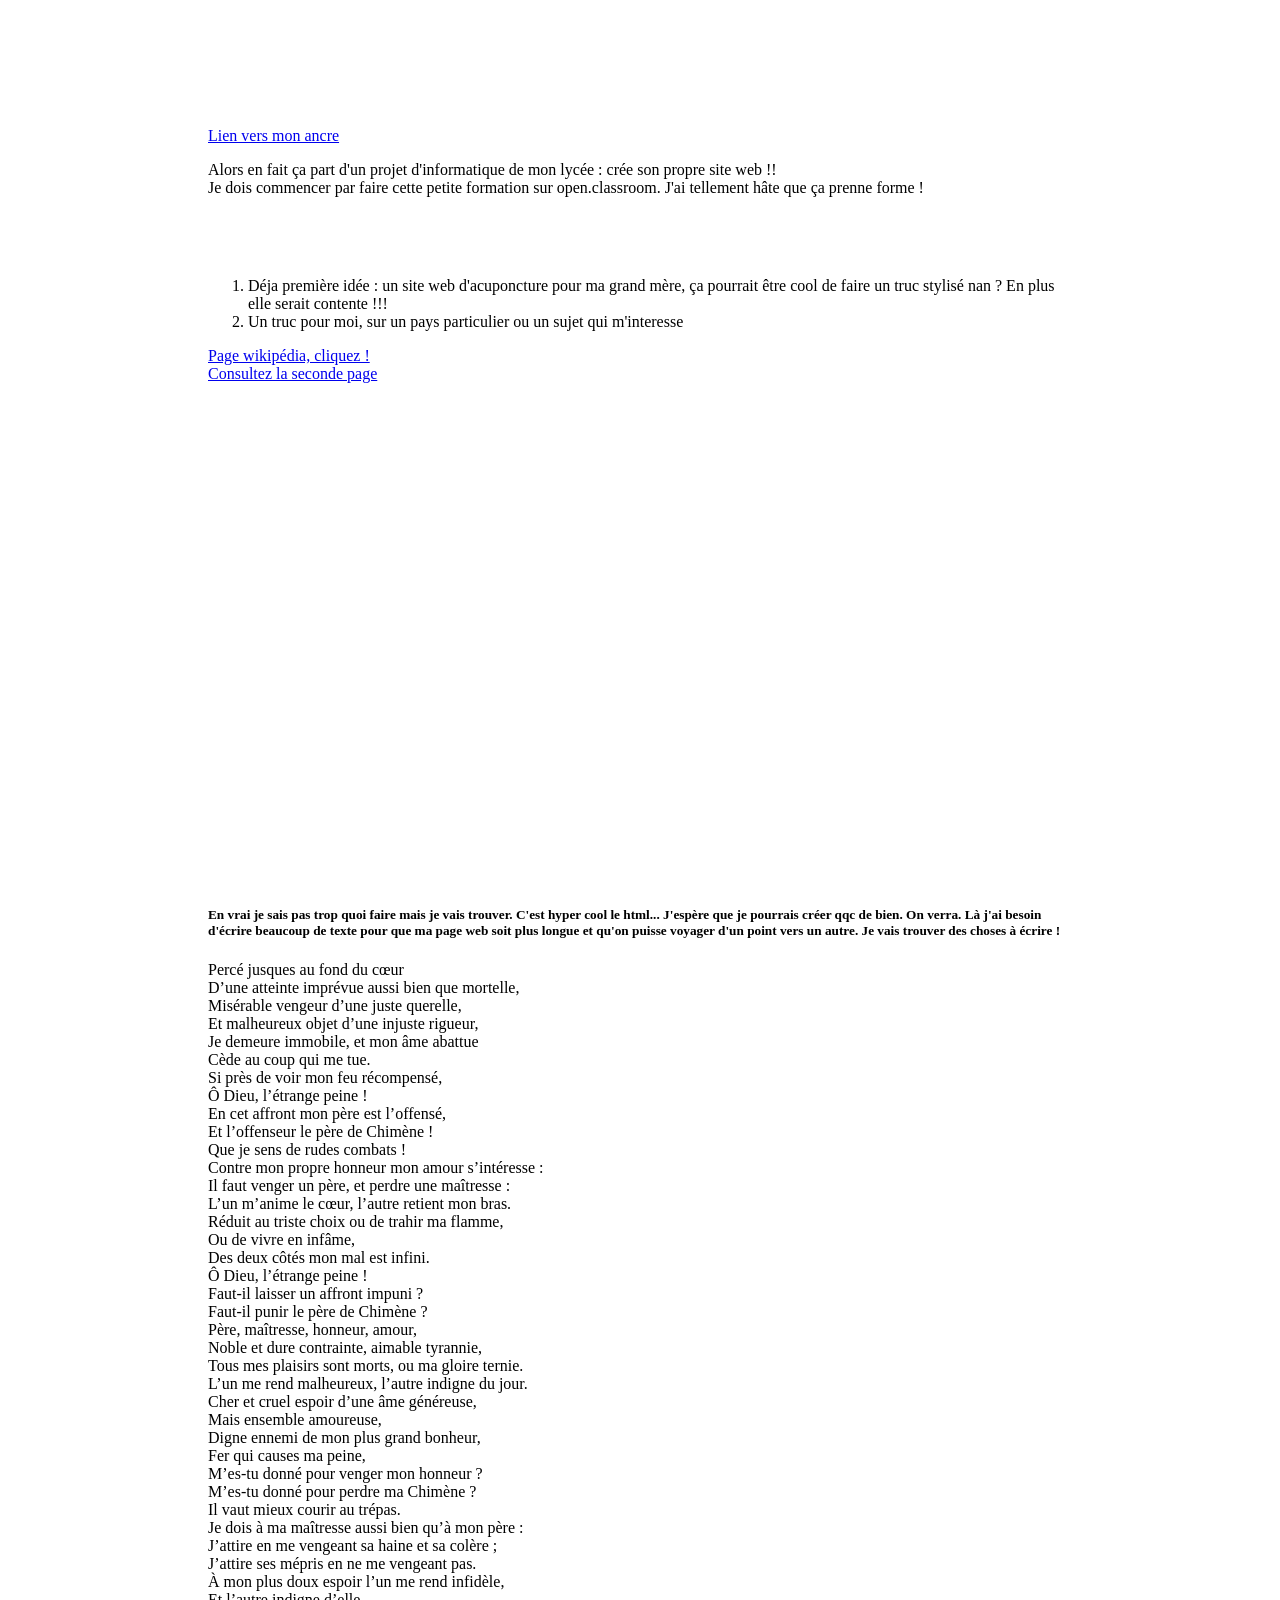
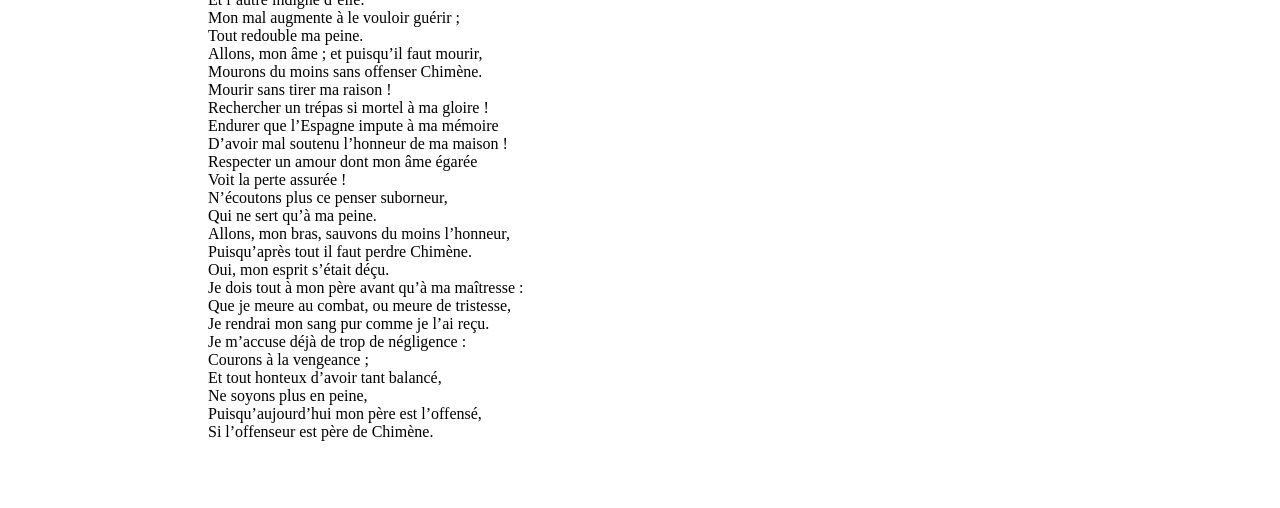
<file: Je me lance.html>
<!DOCTYPE html>
<html lang="fr">
<head>
    <meta charset="utf-8">
    <title>Accueil - projet de collyne</title>
    <link rel="stylesheet" href="first.css"/>
</head>
<body>
    <h1> This website is under construction</h1> 
    <h2>Mais ça va bientitôt devenir un truc de ouf !</h2>
    <a href="#mon_ancre">Lien vers mon ancre </a>
    <p>Alors en fait ça part d'un projet d'informatique de mon lycée : crée son propre site web !! <br> Je dois commencer par faire cette petite formation sur open.classroom. J'ai tellement hâte que ça prenne forme !</p>
    <h1>Mes idées de site : </h1>
    <ol>
        <li> Déja première idée : un site web d'acuponcture pour ma grand mère, ça pourrait être cool de faire un truc stylisé nan ? En plus elle serait contente !!!</li>
        <li> Un truc pour moi, sur un pays particulier ou un sujet qui m'interesse</li>
    </ol>

    <a href="https://fr.wikipedia.org/wiki/Acupuncture">
        Page wikipédia, cliquez !<br>

    <a href="page2.html">
        Consultez la seconde page<br>
    </a>
    <h1>L'Iran est l'un des plus anciens berceaux civilisationnels du monde, ayant été habité par les Élamites dès le IVe millénaire av. J.-C.. Unifié par les Mèdes, le territoire vint à constituer l'un des plus vastes empires à avoir jamais existé, s'étendant de l'est de l'Europe à la vallée de l'Indus sous le règne des Achéménides, ainsi que le plus important foyer du monothéisme zoroastrien pendant plus de mille ans. Conquis en 331 avant notre ère par Alexandre le Grand et placé sous la domination des rois séleucides, l'Iran redevint un empire indépendant au siècle suivant sous l'impulsion des Parthes. Régnant à partir du IIIe siècle de notre ère, les Sassanides érigèrent l'Empire perse au rang de grande puissance de l'Asie de l'Ouest pendant plus de quatre cents ans.

    </h1>
    <h5 id="mon_ancre">En vrai je sais pas trop quoi faire mais je vais trouver. C'est hyper cool le html... J'espère que je pourrais créer qqc de bien. On verra. Là j'ai besoin d'écrire beaucoup de texte pour que ma page web soit plus longue et qu'on puisse voyager d'un point vers un autre. Je vais trouver des choses à écrire !<br></h5>
    <p>Percé jusques au fond du cœur<br>
        D’une atteinte imprévue aussi bien que mortelle,<br>
        Misérable vengeur d’une juste querelle,<br>
        Et malheureux objet d’une injuste rigueur,<br>
        Je demeure immobile, et mon âme abattue<br>
        Cède au coup qui me tue.<br>
        Si près de voir mon feu récompensé,<br>
        Ô Dieu, l’étrange peine !<br>
        En cet affront mon père est l’offensé,<br>
        Et l’offenseur le père de Chimène !<br>
        
        Que je sens de rudes combats !<br>
        Contre mon propre honneur mon amour s’intéresse :<br>
        Il faut venger un père, et perdre une maîtresse :<br>
        L’un m’anime le cœur, l’autre retient mon bras.<br>
        Réduit au triste choix ou de trahir ma flamme,<br>
        Ou de vivre en infâme,<br>
        Des deux côtés mon mal est infini.<br>
        Ô Dieu, l’étrange peine !<br>
        Faut-il laisser un affront impuni ?<br>
        Faut-il punir le père de Chimène ?<br>
        
        Père, maîtresse, honneur, amour,<br>
        Noble et dure contrainte, aimable tyrannie,<br>
        Tous mes plaisirs sont morts, ou ma gloire ternie.<br>
        L’un me rend malheureux, l’autre indigne du jour.<br>
        Cher et cruel espoir d’une âme généreuse,<br>
        Mais ensemble amoureuse,<br>
        Digne ennemi de mon plus grand bonheur,<br>
        Fer qui causes ma peine,<br>
        M’es-tu donné pour venger mon honneur ?<br>
        M’es-tu donné pour perdre ma Chimène ?<br>
        
        Il vaut mieux courir au trépas.<br>
        Je dois à ma maîtresse aussi bien qu’à mon père :<br>
        J’attire en me vengeant sa haine et sa colère ;<br>
        J’attire ses mépris en ne me vengeant pas.<br>
        À mon plus doux espoir l’un me rend infidèle,<br>
        Et l’autre indigne d’elle.<br>
        Mon mal augmente à le vouloir guérir ;<br>
        Tout redouble ma peine.<br>
        Allons, mon âme ; et puisqu’il faut mourir,<br>
        Mourons du moins sans offenser Chimène.<br>
        
        Mourir sans tirer ma raison !<br>
        Rechercher un trépas si mortel à ma gloire !<br>
        Endurer que l’Espagne impute à ma mémoire<br>
        D’avoir mal soutenu l’honneur de ma maison !<br>
        Respecter un amour dont mon âme égarée<br>
        Voit la perte assurée !<br>
        N’écoutons plus ce penser suborneur,<br>
        Qui ne sert qu’à ma peine.<br>
        Allons, mon bras, sauvons du moins l’honneur,<br>
        Puisqu’après tout il faut perdre Chimène.<br>
        
        Oui, mon esprit s’était déçu.<br>
        Je dois tout à mon père avant qu’à ma maîtresse :<br>
        Que je meure au combat, ou meure de tristesse,<br>
        Je rendrai mon sang pur comme je l’ai reçu.<br>
        Je m’accuse déjà de trop de négligence :<br>
        Courons à la vengeance ;<br>
        Et tout honteux d’avoir tant balancé,<br>
        Ne soyons plus en peine,<br>
        Puisqu’aujourd’hui mon père est l’offensé,<br>
        Si l’offenseur est père de Chimène.</p>

        <h2>La suite</h2>
</body>

</html>
</file>
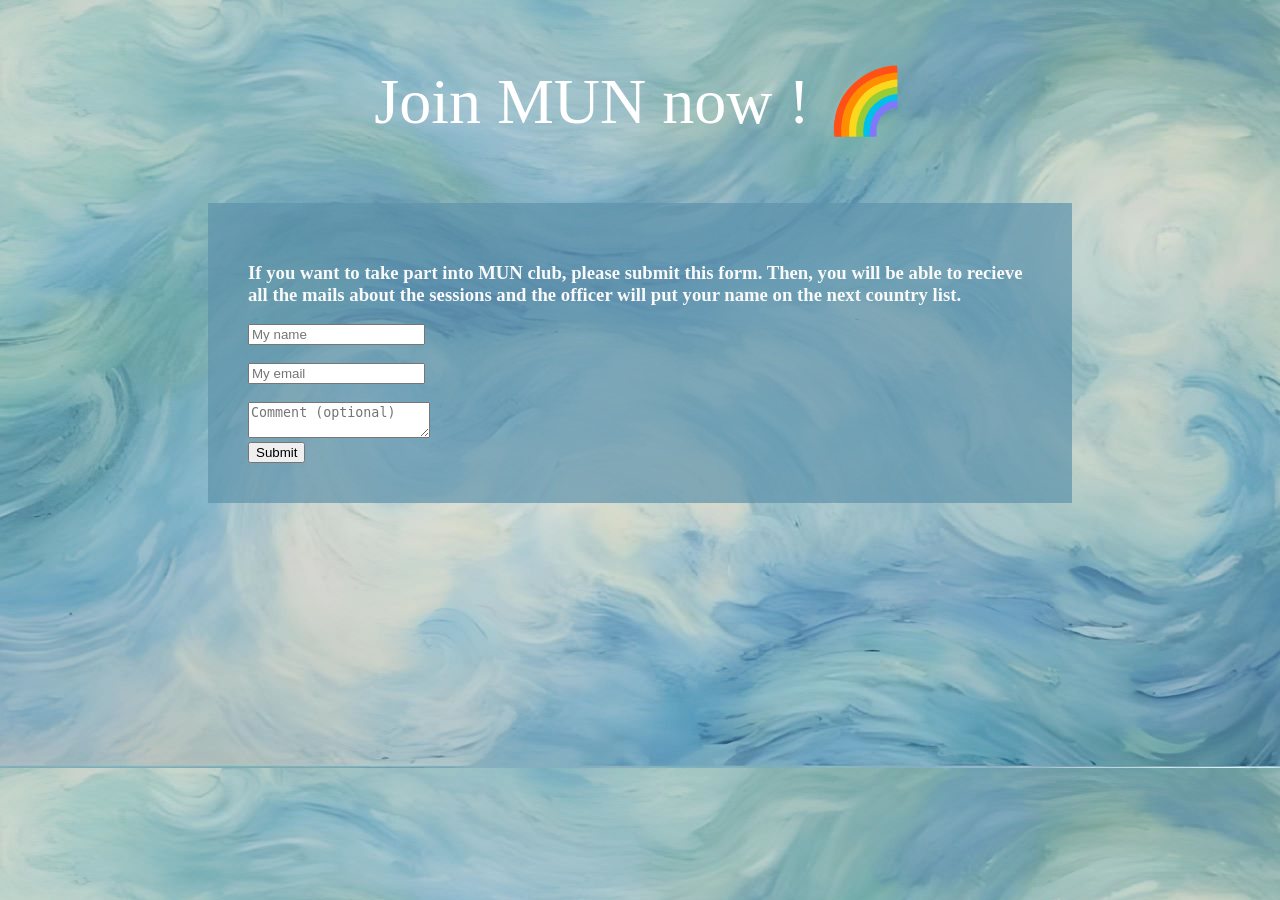
<file: JoinMUN.html>
<!DOCTYPE html>
<html lang="en">
    <meta name="viewport" content="width=device-width, initial-scale=1.0">
<head>
    <meta charset="utf-8">
    
<link rel="stylesheet" href="CSS-join-MUN.css"/>
    <style>
        body {
          background-image: url('notion cover 672.jpg'); 
          background-attachment: fixed;
        }
      </style>

    
<section>
    <style>
        .big-text {
          font-size: 4rem;
          color: white;
        }
        </style>
</section> 
<body>
    <center><p class="big-text"> Join MUN now ! 🌈 </p></center>
    <main>
    
        <div class="fond">


    <h3>If you want to take part into MUN club, please submit this form. Then, you will be able to recieve all the mails about the sessions and the officer will put your name on the next country list.</h3>
           <form id="contact-form">
  <input name="name" placeholder="My name"><br><br>
  <input name="email" placeholder="My email"><br><br>
  <textarea name="comment" placeholder="Comment (optional)"></textarea><br>
  <button type="submit">Submit</button>
</form>

<script>
  document.getElementById('contact-form').addEventListener('submit', function(e) {
    e.preventDefault(); // Empêche l'envoi classique
    const formData = new FormData(this);

    let message = "";
    for (let [key, value] of formData.entries()) {
      message += `${key} : ${decodeURIComponent(value)}\n`;
    }

    // Envoie un email via un service (comme EmailJS, Formspree, etc.)
    // ou déclenche une boîte mail avec mailto: (limité mais possible)
    window.location.href = `mailto:collyne.besson@gmail.com.com?subject=Message&body=${encodeURIComponent(message)}`;
  });
</script>

    </main>
</body>
</file>
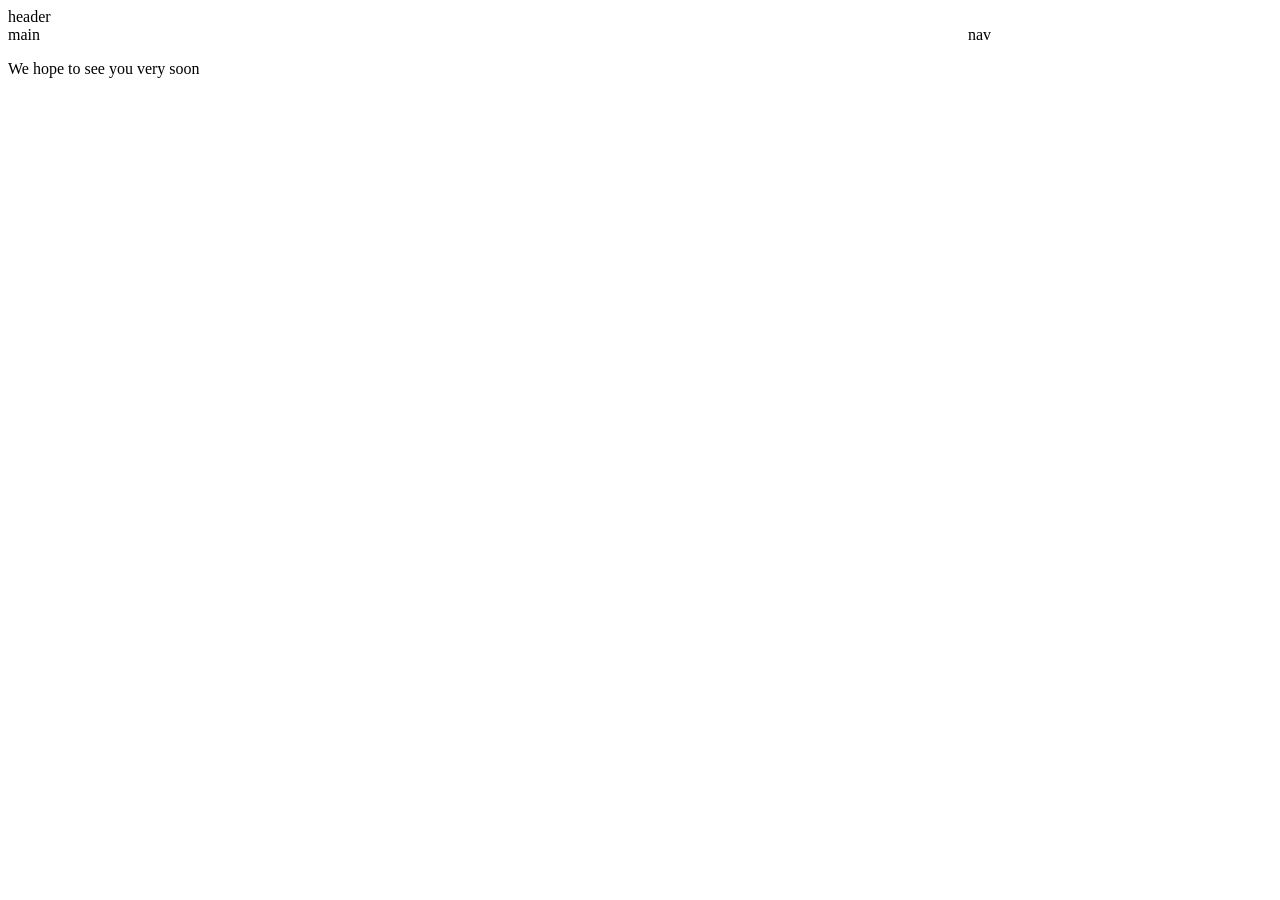
<file: layout.html>
<!DOCTYPE html>
<html lang="en">
<meta charset="utf-8">
    <title>MUN_web</title>
    <link rel="stylesheet" href="./layout.css"/>

<body class="container">


    <header class="item-a">header</header>
    <main class="item-b">main</main>
    <nav class="item-c">nav</nav>
    <footer class="item-d">
        <p>We hope to see you very soon</p>
    </footer>
</body>
</html>
</file>
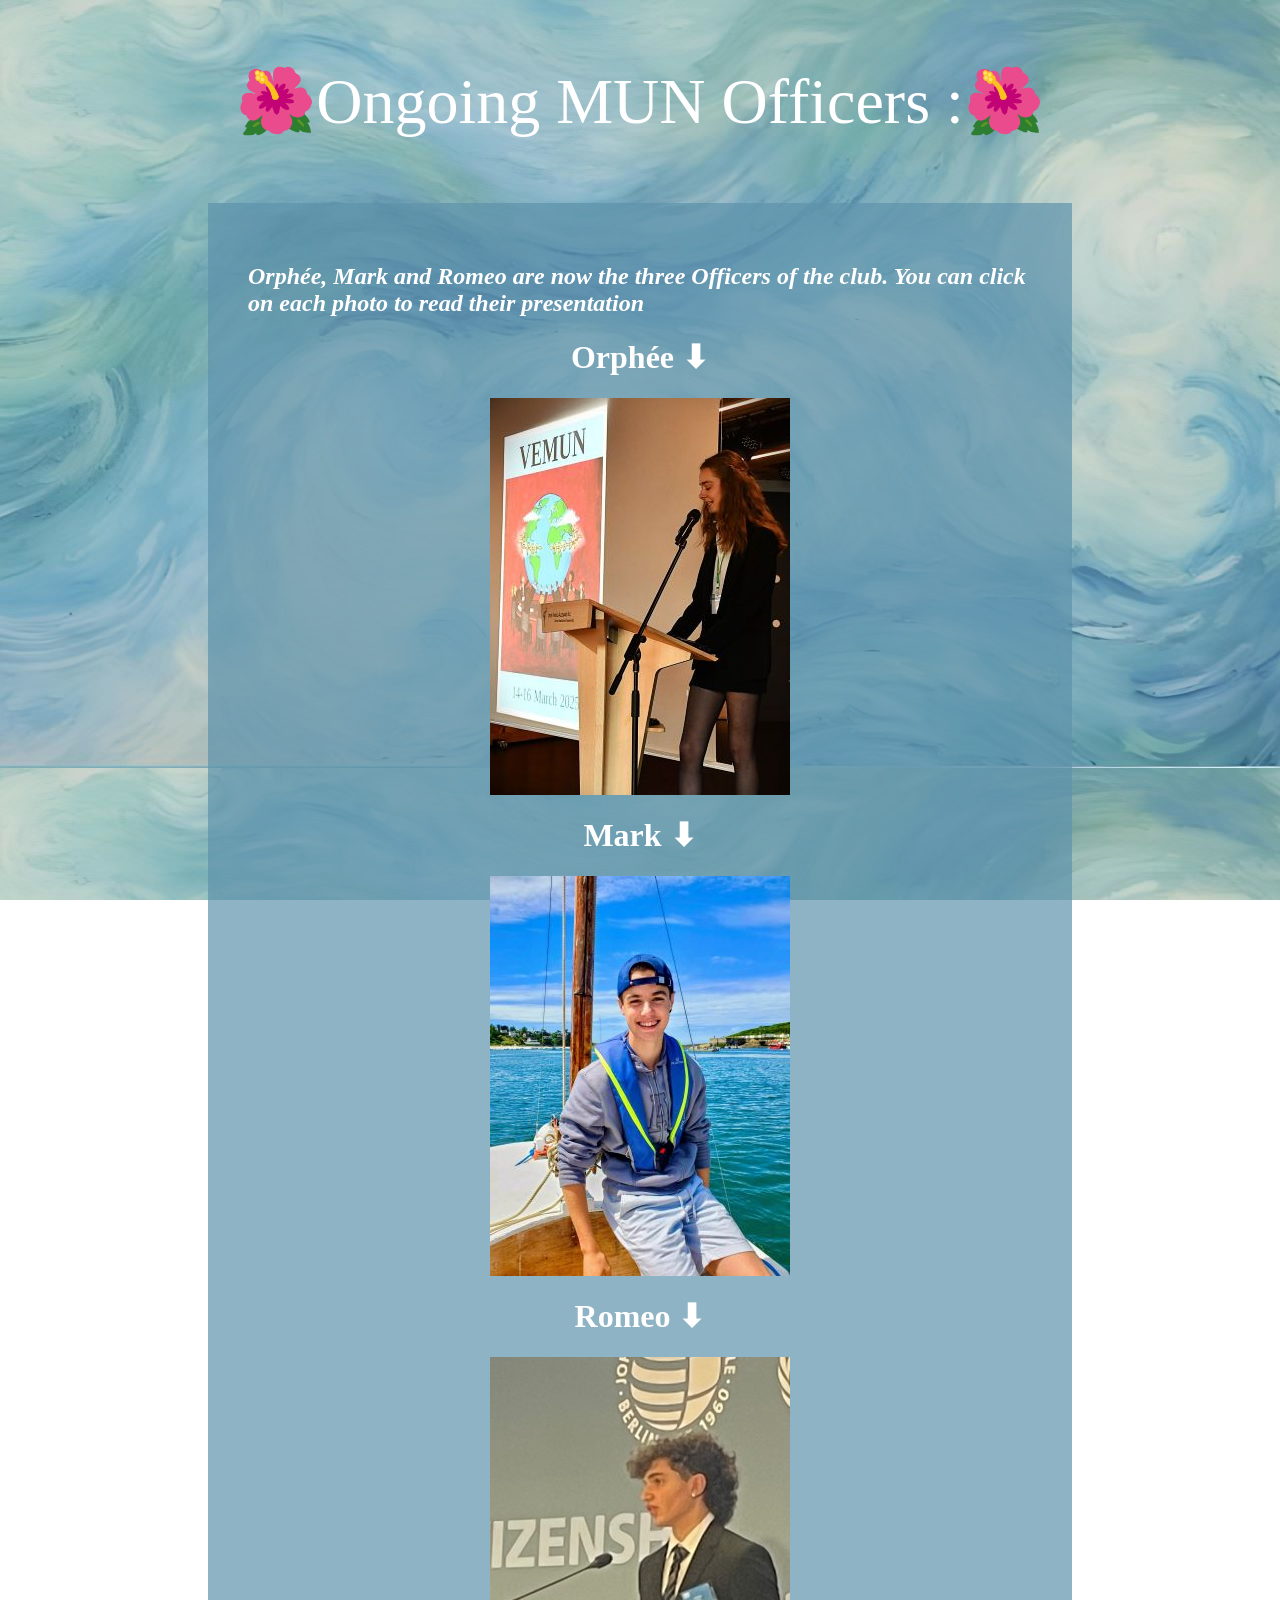
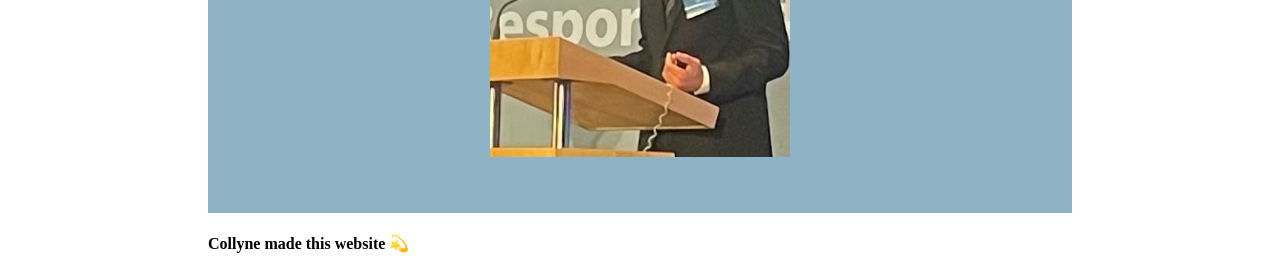
<file: MUNofficers.html>
<!DOCTYPE html>
<html lang="en">
    <meta name="viewport" content="width=device-width, initial-scale=1.0">
<head>
    <meta charset="utf-8">
    <style>
        .big-text {
          font-size: 4rem;
          color: white;
        }
        </style>
        <center><p class="big-text"> 🌺Ongoing MUN Officers :🌺 </p></center>
        
    <link rel="stylesheet" href="CSS number 2.css"/>
</head>


<style>/*pour l'image de fond fixée*/
    body {
      background-image: url('notion cover 672.jpg'); 
      background-attachment: fixed;
    }
  </style>


<body> 
    <main>
        <div class="fond">
    
    <h2>Orphée, Mark and Romeo are now the three Officers of the club. You can click on each photo to read their presentation</h2>

    <h1><center>Orphée ⬇</center></h1>

    <a href="Présentation-orphée.html">
        <center><img src="Orphée.jpg" class="photo-officier0" title="Orphée (read my presentation)"/></center>
    </a>
    <p>
        <h1><center>Mark ⬇</center></h1>

    <a href="Présentation-mark.html">
        <center><img src="Mark.jpg" class="photo-officierM" title="Mark (read my presentation)"/></center>
    </a>
    </p>                                                           
    <h1><center>Romeo ⬇</center></h1>

    </p>
    <a href="Présentation-romeo.html">
        <center><img src="Romeo.jpg" class="photo-officierR" title="Romeo (read my presentation)"/></center>
    </a>
    
</p>
</div>
    </main>
<footer>
    <h4>Collyne made this website 💫</h4>
</footer>
</body>
</file>
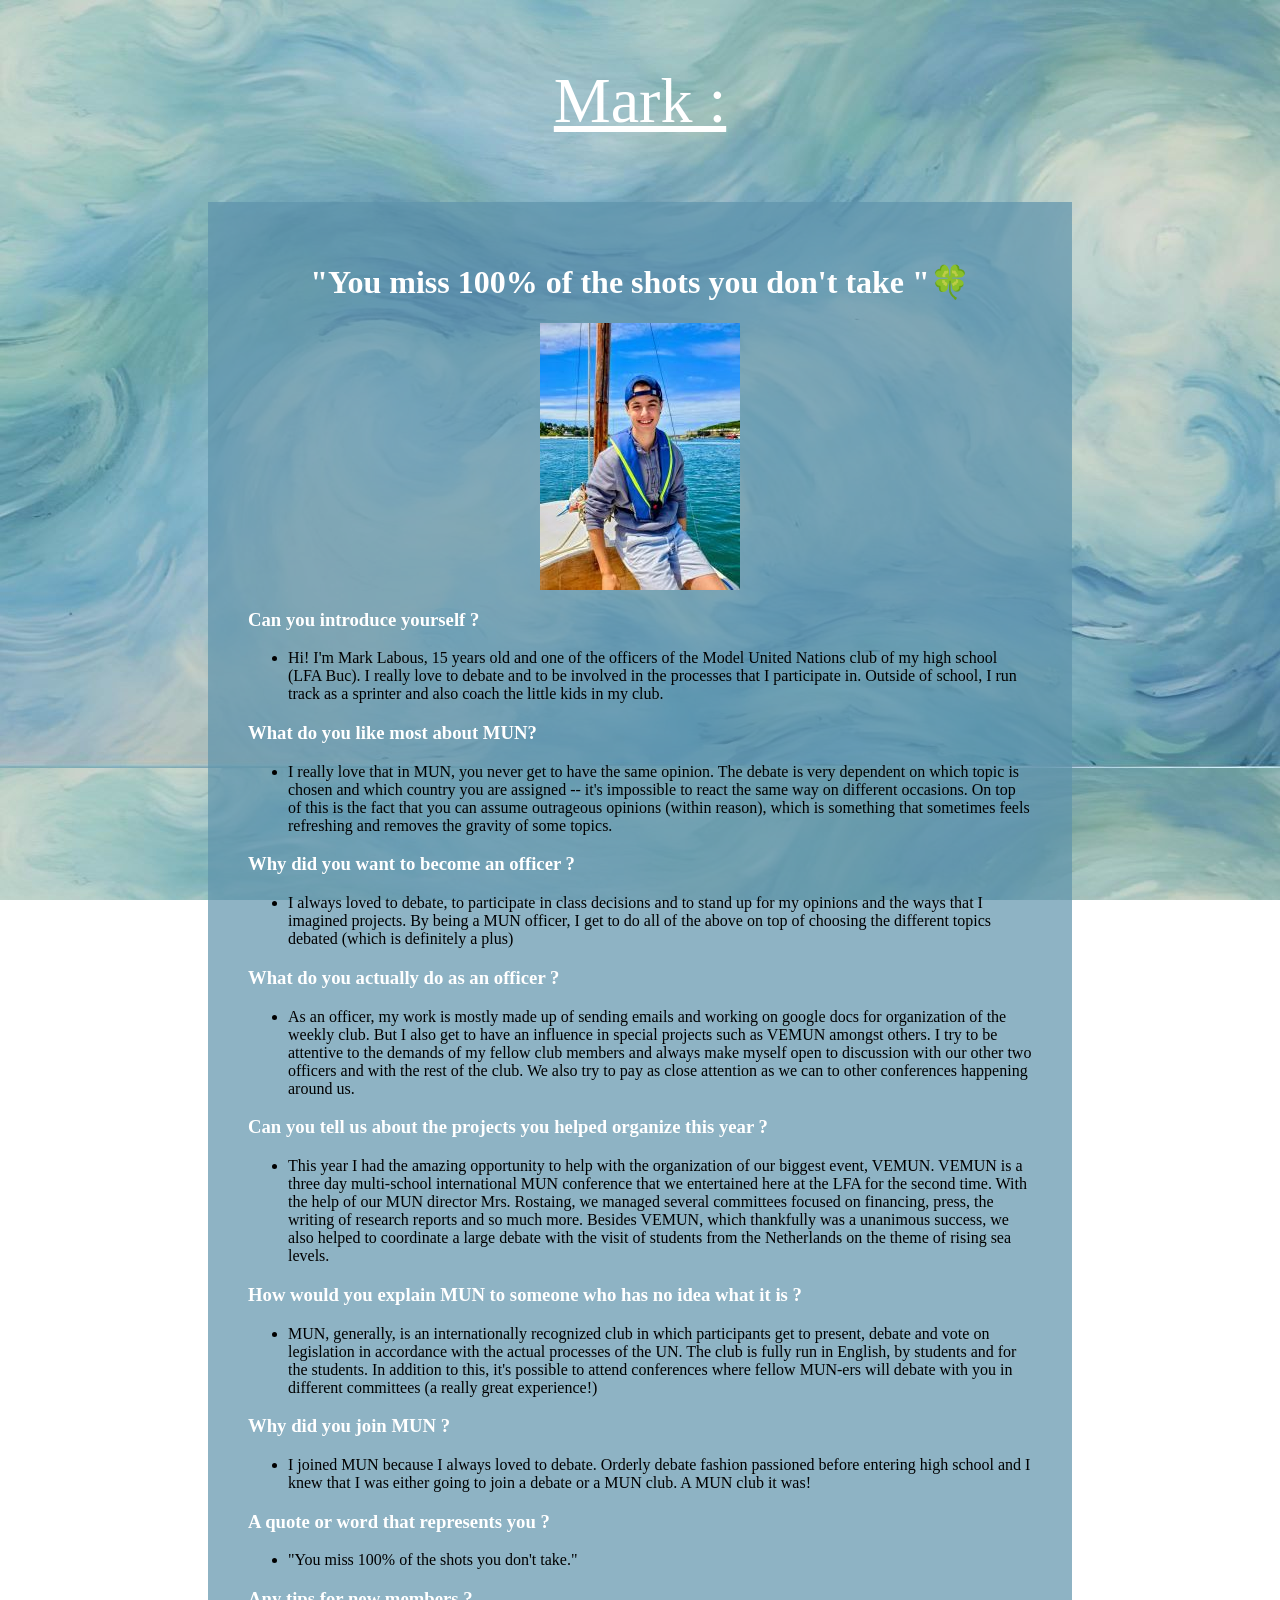
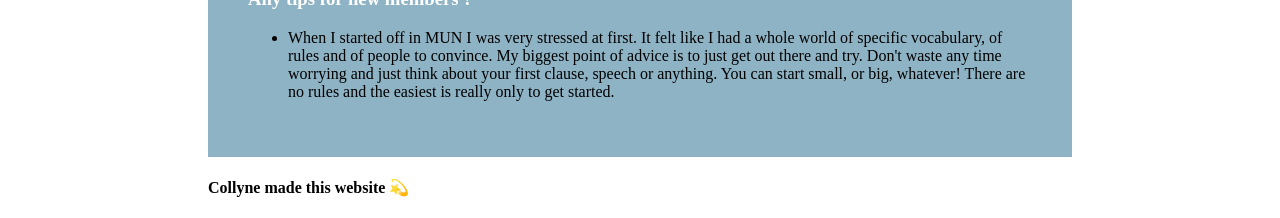
<file: Présentation-mark.html>
<!DOCTYPE html>
<html lang="en">
<meta charset="utf-8">
<meta name="viewport" content="width=device-width, initial-scale=1.0">
<header>

    <style>
        .big-text {
          font-size: 4rem;
          color: white;
        }
        </style>
        <center><p span="soulignage"class="big-text"class="fade-in"> Mark :</p></center>

    <link rel="stylesheet" href="mark.css"/>
    <style>
        body {
          background-image: url('notion cover 672.jpg'); 
          background-attachment: fixed;
        }
      </style>
    </header>
    <body>
        <main>
            <div class="fond">
            <center><h1>"You miss 100% of the shots you don't take "🍀</h1></center>
        <center><a href="Mark.jpg"></href><img src="Ma2.jpg" title="click on me" alt="Mark"></a></center>
        <h3>Can you introduce yourself ?</h3>
        <ul>
            <li>Hi! I'm Mark Labous, 15 years old and one of the officers of the Model United Nations club of my high school (LFA Buc). I really love to debate and to be involved in the processes that I participate in. Outside of school, I run track as a sprinter and also coach the little kids in my club. </li>
        </ul>
    
        <h3>What do you like most about MUN?</h3>
        <ul>
            <li>I really love that in MUN, you never get to have the same opinion. The debate is very dependent on which topic is chosen and which country you are assigned -- it's impossible to react the same way on different occasions. On top of this is the fact that you can assume outrageous opinions (within reason), which is something that sometimes feels refreshing and removes the gravity of some topics. </li>
        </ul>
    
        <h3>Why did you want to become an officer ?</h3>
        <ul>
            <li>I always loved to debate, to participate in class decisions and to stand up for my opinions and the ways that I imagined projects. By being a MUN officer, I get to do all of the above on top of choosing the different topics debated (which is definitely a plus)</li>
        </ul>
    
        <h3>What do you actually do as an officer ?</h3>
        <ul>
            <li>As an officer, my work is mostly made up of sending emails and working on google docs for organization of the weekly club. But I also get to have an influence in special projects such as VEMUN amongst others. I try to be attentive to the demands of my fellow club members and always make myself open to discussion with our other two officers and with the rest of the club. We also try to pay as close attention as we can to other conferences happening around us.</li>
        </ul>
    
        <h3>Can you tell us about the projects you helped organize this year ?
        </h3>
        <ul>
            <li>This year I had the amazing opportunity to help with the organization of our biggest event, VEMUN. VEMUN is a three day multi-school international MUN conference that we entertained here at the LFA for the second time. With the help of our MUN director Mrs. Rostaing, we managed several committees focused on financing, press, the writing of research reports and so much more. Besides VEMUN, which thankfully was a unanimous success, we also helped to coordinate a large debate with the visit of students from the Netherlands on the theme of rising sea levels.</li>
        </ul>
    
        <h3>How would you explain MUN to someone who has no idea what it is ?</h3>
        <ul>
            <li>MUN, generally, is an internationally recognized club in which participants get to present, debate and vote on legislation in accordance with the actual processes of the UN. The club is fully run in English, by students and for the students. In addition to this, it's possible to attend conferences where fellow MUN-ers will debate with you in different committees (a really great experience!)</li>
        </ul>
    
        <h3>Why did you join MUN ?</h3>
        <ul>
            <li>I joined MUN because I always loved to debate. Orderly debate fashion passioned before entering high school and I knew that I was either going to join a debate or a MUN club. A MUN club it was!</li>
        </ul>
    
        <h3>A quote or word that represents you ?</h3>
        <ul>
            <li>"You miss 100% of the shots you don't take."</li>
        </ul>
    
        <h3>Any tips for new members ?</h3>
        <ul>
            <li>When I started off in MUN I was very stressed at first. It felt like I had a whole world of specific vocabulary, of rules and of people to convince. My biggest point of advice is to just get out there and try. Don't waste any time worrying and just think about your first clause, speech or anything. You can start small, or big, whatever! There are no rules and the easiest is really only to get started.</li>
        </ul>
    </main>
        <footer>
            <h4>Collyne made this website 💫</h4>
        </footer>
    </body>
</file>
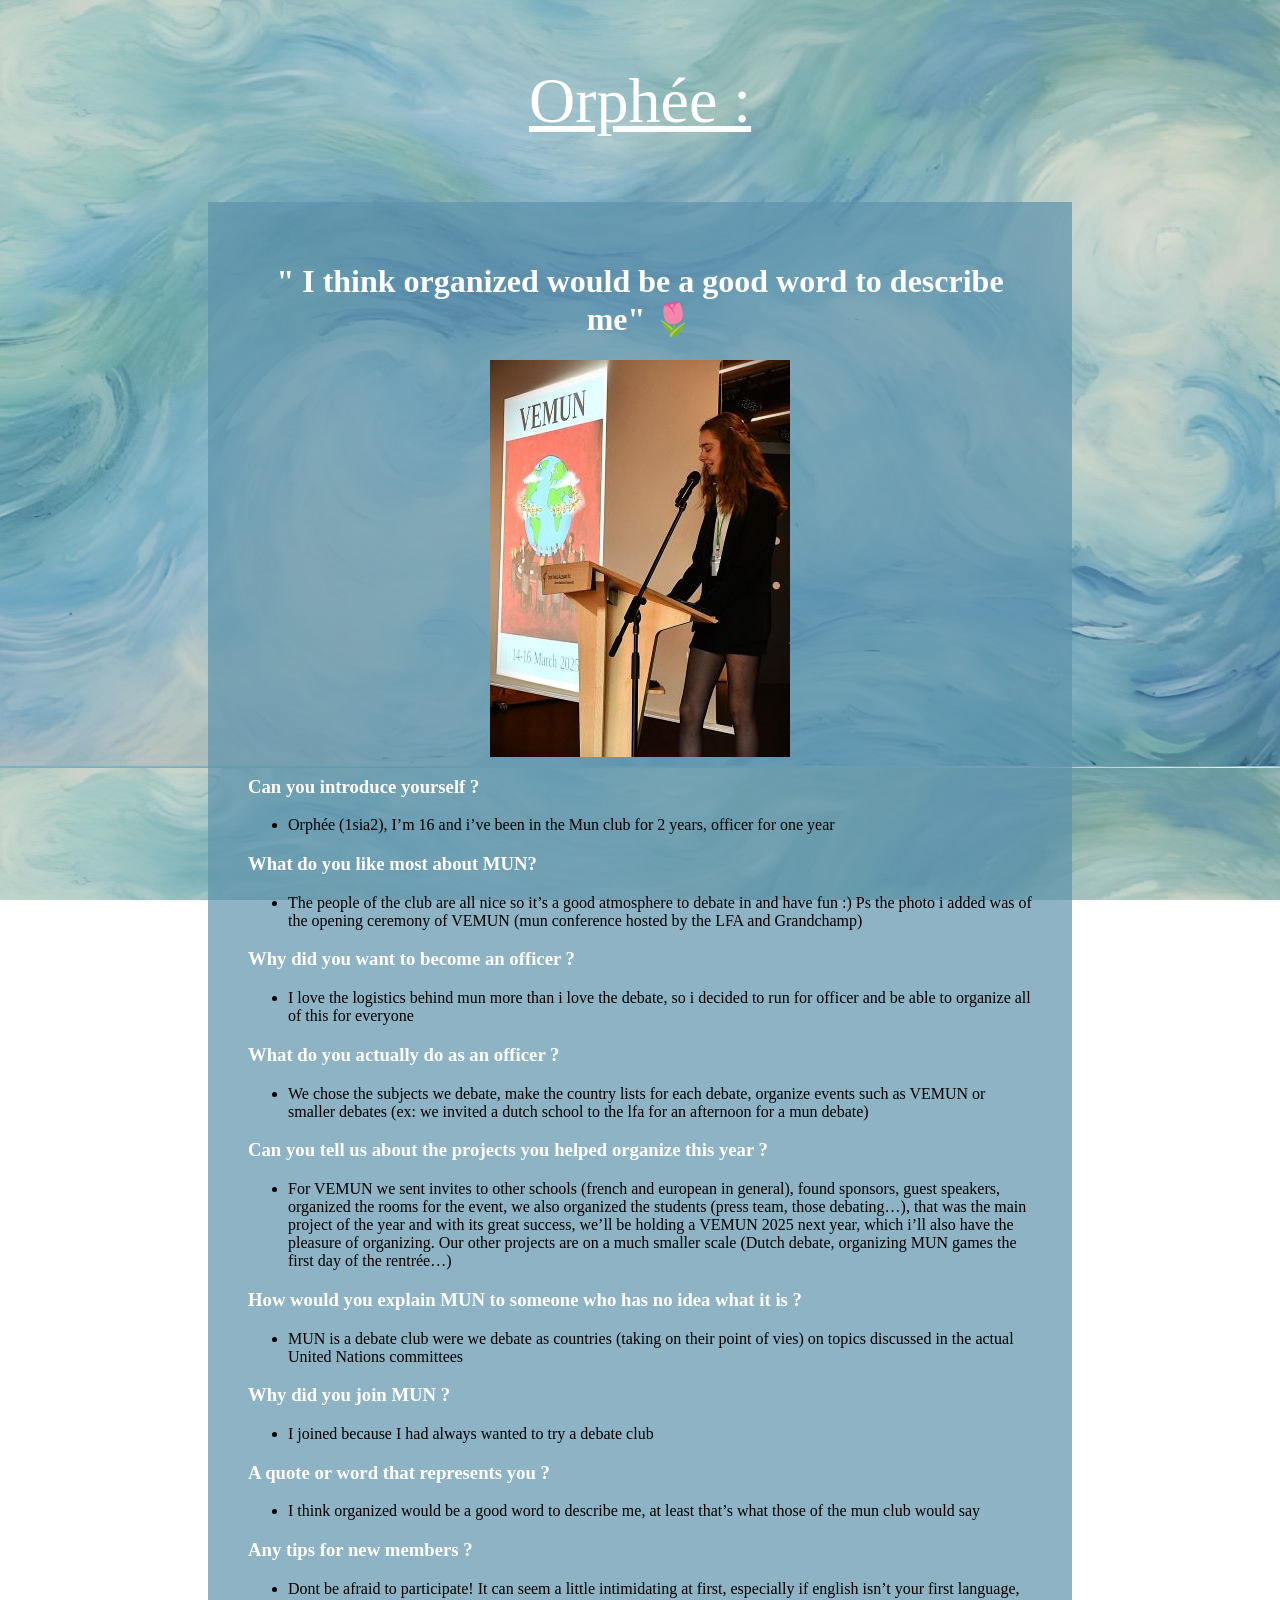
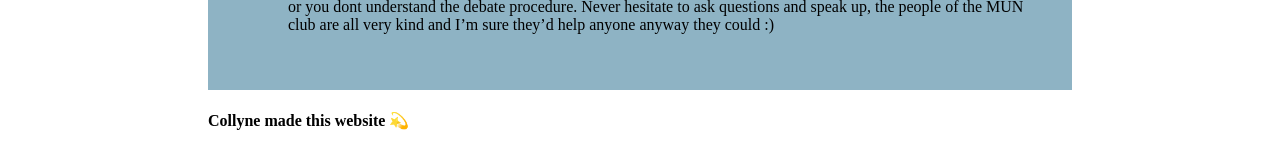
<file: Présentation-orphée.html>
<!DOCTYPE html>
<html lang="en">
<meta charset="utf-8">
<meta name="viewport" content="width=device-width, initial-scale=1.0">
<link rel="stylesheet" href="orphée.css"/>
    <header>
<style>
        .big-text {
          font-size: 4rem;
          color: white;
        }
        </style>
        <center><p span="soulignage"class="big-text"class="fade-in"> Orphée :</p></center>
    <style>
        body {
          background-image: url('notion cover 672.jpg'); 
          background-attachment: fixed;
        }
      </style>
    </header>
    <body>
        <main>
            <div class="fond">
            <center><h1>" I think organized would be a good word to describe me" 🌷</h1></center>
        <center><a href="Orphée.jpg"><img src="Orphée.jpg" alt="Orphée"></a></center>

        <h3>Can you introduce yourself ?</h3>
        <ul>
            <li>Orphée (1sia2), I’m 16 and i’ve been in the Mun club for 2 years, officer for one year</li>
        </ul>
    
        <h3>What do you like most about MUN?</h3>
        <ul>
            <li>The people of the club are all nice so it’s a good atmosphere to debate in and have fun :)
                Ps the photo i added was of the opening ceremony of VEMUN (mun conference hosted by the LFA and Grandchamp)</li>
        </ul>
    
        <h3>Why did you want to become an officer ?</h3>
        <ul>
            <li>I love the logistics behind mun more than i love the debate, so i decided to run for officer and be able to organize all of this for everyone</li>
        </ul>
    
        <h3>What do you actually do as an officer ?</h3>
        <ul>
            <li>We chose the subjects we debate, make the country lists for each debate, organize events such as VEMUN or smaller debates (ex: we invited a dutch school to the lfa for an afternoon for a mun debate)</li>
        </ul>
    
        <h3>Can you tell us about the projects you helped organize this year ?
        </h3>
        <ul>
            <li>For VEMUN we sent invites to other schools (french and european in general), found sponsors, guest speakers, organized the rooms for the event, we also organized the students (press team, those debating…), that was the main project of the year and with its great success, we’ll be holding a VEMUN 2025 next year, which i’ll also have the pleasure of organizing. Our other projects are on a much smaller scale (Dutch debate, organizing MUN games the first day of the rentrée…)</li>
        </ul>
    
        <h3>How would you explain MUN to someone who has no idea what it is ?</h3>
        <ul>
            <li>MUN is a debate club were we debate as countries (taking on their point of vies) on topics discussed in the actual United Nations committees</li>
        </ul>
    
        <h3>Why did you join MUN ?</h3>
        <ul>
            <li>I joined because I had always wanted to try a debate club</li>
        </ul>
    
        <h3>A quote or word that represents you ?</h3>
        <ul>
            <li>I think organized would be a good word to describe me, at least that’s what those of the mun club would say </li>
        </ul>
    
        <h3>Any tips for new members ?</h3>
        <ul>
            <li>Dont be afraid to participate! It can seem a little intimidating at first, especially if english isn’t your first language, or you dont understand the debate procedure. Never hesitate to ask questions and speak up, the people of the MUN club are all very kind and I’m sure they’d help anyone anyway they could :)</li>
        </ul>
        </main>
        <footer>
            <h4>Collyne made this website 💫</h4>
        </footer>
    </body>
</file>
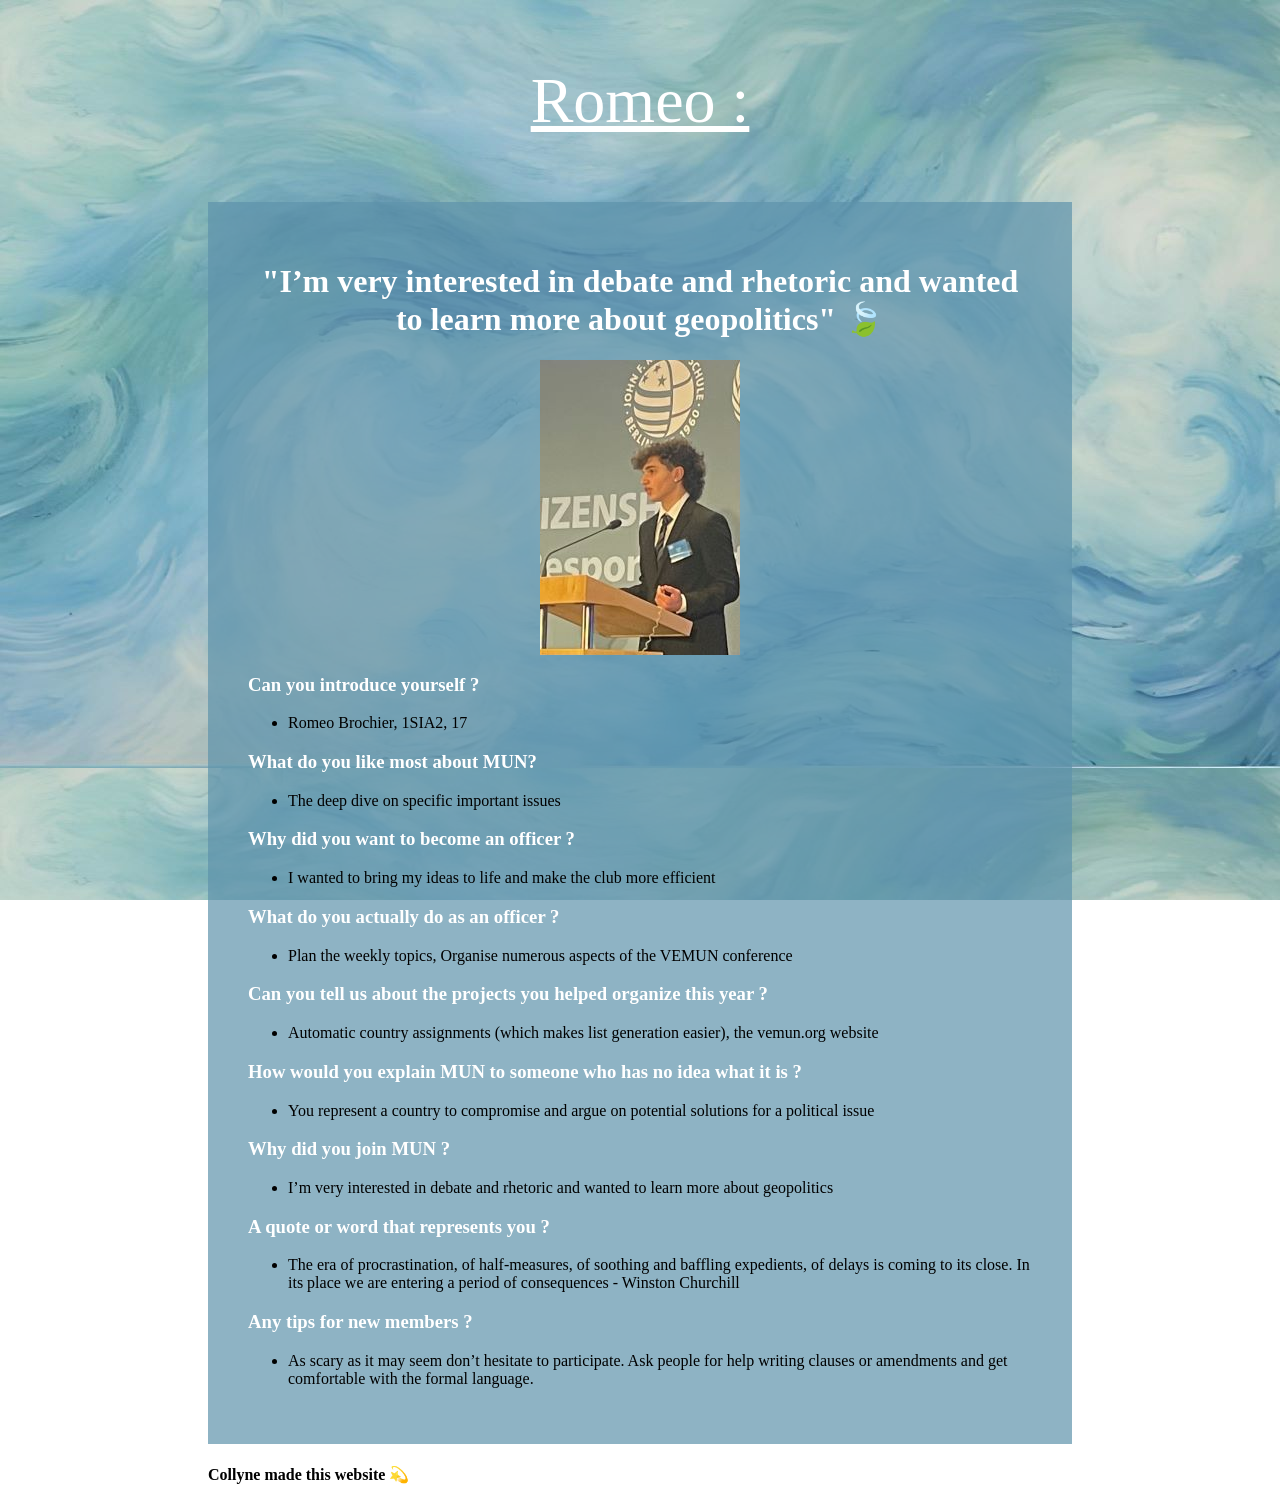
<file: Présentation-romeo.html>
<!DOCTYPE html>
<html lang="en">
<meta charset="utf-8">
<meta name="viewport" content="width=device-width, initial-scale=1.0">


    <header>
    <style>
        .big-text {
          font-size: 4rem;
          color: white;
        }
        </style>
        <center><p span="soulignage" class="big-text"class="fade-in"> Romeo : </p></center>

    <link rel="stylesheet" href="romeo.css"/>
    <style>
        body {
          background-image: url('notion cover 672.jpg'); 
          background-attachment: fixed;
        }
      </style>
    </header>
<body>
    <main>
        <div class="fond">
    <center><h1>"I’m very interested in debate and rhetoric and wanted to learn more about geopolitics" 🍃</h1></center>
    <center><a href="Romeo.jpg"></href><img src="Rom2.jpg" title="click on me" alt="Romeo"></a></center>
    <h3>Can you introduce yourself ?</h3>
    <ul>
        <li>Romeo Brochier, 1SIA2, 17</li>
    </ul>

    <h3>What do you like most about MUN?</h3>
    <ul>
        <li>The deep dive on specific important issues</li>
    </ul>

    <h3>Why did you want to become an officer ?</h3>
    <ul>
        <li>I wanted to bring my ideas to life and make the club more efficient</li>
    </ul>

    <h3>What do you actually do as an officer ?</h3>
    <ul>
        <li>Plan the weekly topics, Organise numerous aspects of the VEMUN conference</li>
    </ul>

    <h3>Can you tell us about the projects you helped organize this year ?
    </h3>
    <ul>
        <li>Automatic country assignments (which makes list generation easier), the vemun.org website</li>
    </ul>

    <h3>How would you explain MUN to someone who has no idea what it is ?</h3>
    <ul>
        <li>You represent a country to compromise and argue on potential solutions for a political issue 
        </li>
    </ul>

    <h3>Why did you join MUN ?</h3>
    <ul>
        <li>I’m very interested in debate and rhetoric and wanted to learn more about geopolitics</li>
    </ul>

    <h3>A quote or word that represents you ?</h3>
    <ul>
        <li>The era of procrastination, of half-measures, of soothing and baffling expedients, of delays is coming to its close. In its place we are entering a period of consequences - Winston Churchill</li>
    </ul>

    <h3>Any tips for new members ?</h3>
    <ul>
        <li>As scary as it may seem don’t hesitate to participate. Ask people for help writing clauses or amendments and get comfortable with the formal language.
        </li>
    </ul>
    </main>
    <footer>
        <h4>Collyne made this website 💫</h4>
    </footer>
</body>
</file>
<file: first.css>
/* Define --main-bg-color here */
:root {
  --main-bg-color:  rgb(249, 249, 249);
}
h2,
h3,
h1 /* toutes ces tailles là s'affichent en white */
    {
    color:white;
    font-family:"roboto";
}
h2 {
    font-style : italic;
}

p{
    font-family:"roboto";
}


.soulignage{
    text-decoration: underline;
}

h1{
    text-align: center;
}

   div.center-container,ul {
    display: flex;
 }

   div.center-item, li {
    justify-content: center;
  }

  img {
    max-width: 100%;
    height: auto;
    display: block;
  }

  body {
    padding: 0 200px;/* marge */
  }

  .button {     
    border-radius: 70px;
    color:white ;
    background-color:rgb(255, 75, 231);
    cursor: pointer;
    text-decoration: none;
    text-align: center;
    padding: 8px;
    border-color: white;
}

button:hover {
  color: rgb(255, 76, 207);           /* couleur du texte au survol */
  background-color: rgb(255, 255, 255); /* changer le fond */
  border-color: rgb(255, 75, 231);
  text-decoration: underline 5px rgb(255, 255, 255);

}
/* en bas c'est l'effet avec leque arrive le about us */
.fade-in {
  opacity: 0;
  animation: fadeIn ease 2s;
  animation-fill-mode: forwards;
}

@keyframes fadeIn {
  0%   { opacity: 0; transform: translateY(20px); }
  100% { opacity: 1; transform: translateY(0); }
}

.demo-border {
  border : 2px dotted
}
.fond {
  padding: 40px;
  background-color:rgba(95, 147, 171, 0.7) ;
  }

  h4 {
    color: rgb(0, 0, 0) ;
  }
</file>
<file: CSS-join-MUN.css>
/* Define --main-bg-color here */
:root {
  --main-bg-color:  rgb(249, 249, 249);
}
h2,
h3,
h1 /* toutes ces tailles là s'affichent en white */
    {
    color: var(--main-bg-color);
}
h2 {
    font-style : italic;
}

p{
    font-family:"Arial (sans-serif)szazad";
}


.soulignage{
    text-decoration: underline;
}

h1{
    text-align: center;
}


  img {
    max-width: 100%;
    height: auto;
    display: block;
  }

  body {
    padding: 0 200px;/* marge */
  }



.demo-border {
  border : 2px dotted
}
.fond {
  padding: 40px;
  background-color:rgba(95, 147, 171, 0.7) ;
  }

  h4 {
    color: rgb(0, 0, 0) ;
  }
</file>
<file: layout.css>
.item-a {
  grid-area: header;
}
.item-b {
  grid-area: main;
}
.item-c {
  grid-area: sidebar;
}
.item-d {
  grid-area: footer;
}

.container {
  display: grid;
  grid-template-columns: 25vw 25vw 25vw 25vw;
  grid-template-rows: auto;
  grid-template-areas: 
    "header header header header"
    "main main . sidebar"
    "footer footer footer footer";
}
</file>
<file: CSS number 2.css>
h2,
h1
    {
    color:  rgb(255, 255, 255);
}

h2 {
    font-style : italic;
}

img {
    max-width: 100%;
    height: auto;
    display: block;
  }




/* Orphée */
  .photo-officier0 {
    border: 0px solid transparent; /* Pas de bordure au départ */
    transition: border 0.3s ease, box-shadow 0.3s ease;
}

/* Quand on survole l’image d'Orphée */
.photo-officier0:hover {
    border: 3px solid #fffeff; /* Couleur du cadre */
    box-shadow: 0 0 10px rgba(9, 4, 79, 0.5); /* si je veux : petite ombre autour */
}


/* Mark */
.photo-officierM {
    border: 0px solid transparent; /* Pas de bordure au départ */
    transition: border 0.3s ease, box-shadow 0.3s ease;
}

/* Quand on survole l’image de Mark */
.photo-officierM:hover {
    border: 3px solid #fffeff; /* Couleur du cadre */
    box-shadow: 0 0 10px rgba(9, 4, 79, 0.5); /* si je veux : petite ombre autour */

}

/* Romeo */
.photo-officierR {
    border: 0px solid transparent; /* Pas de bordure au départ */
    transition: border 0.3s ease, box-shadow 0.3s ease;
}

/* Quand on survole l’image  */
.photo-officierR:hover {
    border: 3px solid #fffeff; /* Couleur du cadre */
    box-shadow: 0 0 10px rgba(9, 4, 79, 0.5); /* si je veux : petite ombre autour */
}
.fond {
  padding: 40px;
  background-color:rgba(95, 147, 171, 0.7) ;
  }

  .demo-border {
    border : 2px dotted
  }

  body {
    padding: 0 200px;/* marge */
  }
  h4 {
    color: rgba(0, 0, 0) ;
  }
</file>
<file: mark.css>
h2,
h3,
h1
    {
    color:  rgb(255, 255, 255);
}


h1{
    text-align: center;
}
img {
    max-width: 100%;
    height: auto;
    display: block;
  }

  body {
    padding: 0 50px;
  }

  /*Petit effet fondu*/

  .fade-in {
    opacity: 0;
    animation: fadeIn ease 2s;
    animation-fill-mode: forwards;
}

@keyframes fadeIn {
    0%   { opacity: 0; transform: translateY(20px); }
    100% { opacity: 1; transform: translateY(0); }
}

.demo-border {
  border : 2px dotted
}
.fond {
  padding: 40px;
  background-color:rgba(95, 147, 171, 0.7) ;
  }

  body {
    padding: 0 200px;/* marge */
  }

  h4 {
    color: black;
  }
.big-text{
  text-decoration: underline;
}
</file>
<file: orphée.css>
h2,
h3,
h1
    {
    color:  rgb(255, 255, 255);
}
.big-text {  /* Targets paragraph elements */
    text-decoration: underline;
  }

h1{
    text-align: center;
}
img {
    max-width: 100%;
    height: auto;
    display: block;
  }

  body {
    padding: 0 50px;
  }



/*Petit effet fondu*/

  .fade-in {
    opacity: 0;
    animation: fadeIn ease 2s;
    animation-fill-mode: forwards;
}

@keyframes fadeIn {
    0%   { opacity: 0; transform: translateY(20px); }
    100% { opacity: 1; transform: translateY(0); }
}

.demo-border {
  border : 2px dotted
}
.fond {
  padding: 40px;
  background-color:rgba(95, 147, 171, 0.7) ;
  }

body {
  padding: 0 200px;/* marge */
}
h4 {
  color: rgb(0, 0, 0) ;
}
</file>
<file: romeo.css>
h2,
h3,
h1
    {
    color:  rgb(255, 255, 255);
}
.big-text {  /* Targets paragraph elements */
    text-decoration: underline;
  }

h1{
    text-align: center;
}
img {
    max-width: 100%;
    height: auto;
    display: block;
  }

  body {
    padding: 0 50px;
  }



/*Petit effet fondu*/

  .fade-in {
    opacity: 0;
    animation: fadeIn ease 2s;
    animation-fill-mode: forwards;
}

@keyframes fadeIn {
    0%   { opacity: 0; transform: translateY(20px); }
    100% { opacity: 1; transform: translateY(0); }
}

.demo-border {
  border : 2px dotted
}
.fond {
  padding: 40px;
  background-color:rgba(95, 147, 171, 0.7) ;
  }

  body {
    padding: 0 200px;/* marge */
  }
  h4 {
    color: rgb(0, 0, 0) ;
  }
</file>
